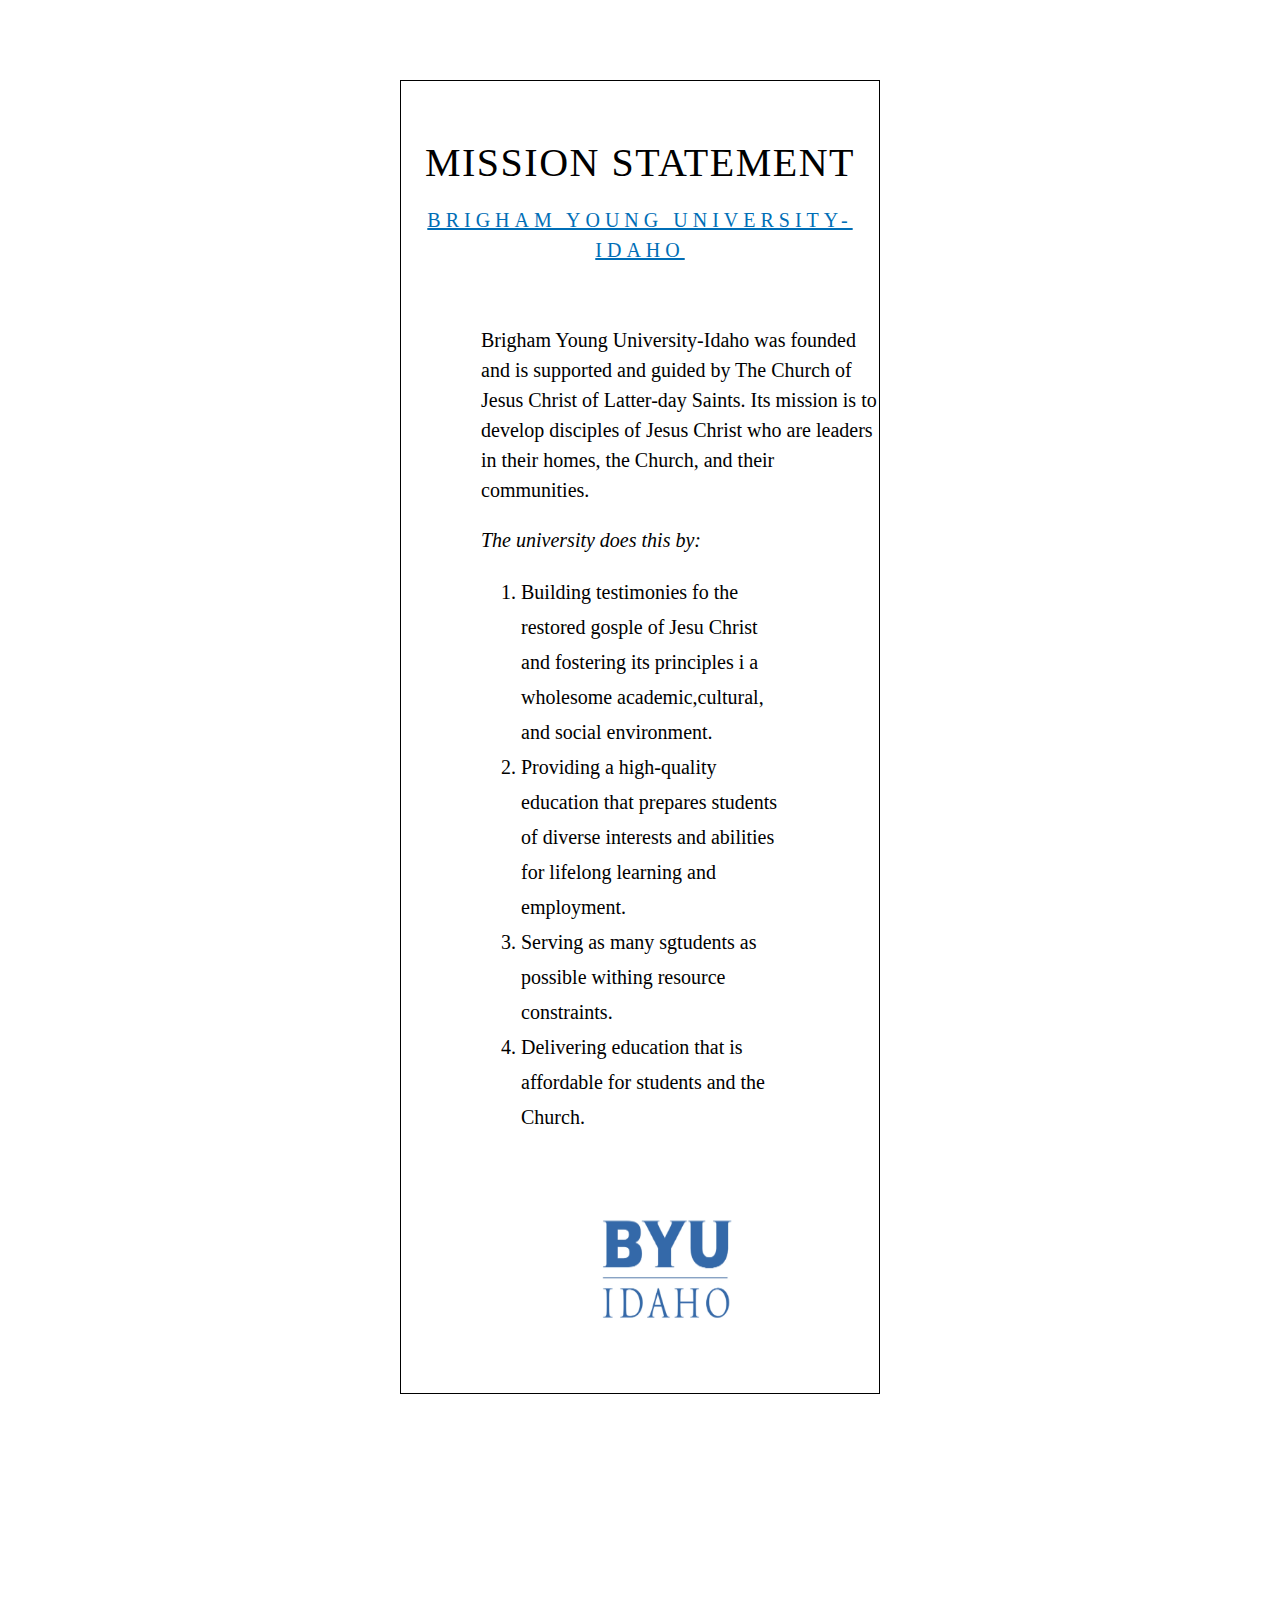
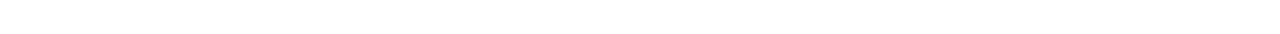
<file: mission/index.html>
<!DOCTYPE html>
<html lang="en">
<head>
    <meta charset="UTF-8">
    <title>BYUI Mission Statment</title>
    <meta name="viewport" content="width=device-width, initial-scale=1.0">
    <meta name="author" content="Tim Howell">
    <meta name="description" content="A recreation the BYUI mission statement.">
    <meta property="og:image" content=" ">
    <meta property="og:description" content=" ">
    <meta property="og:title" content=" ">
    <link rel="icon" href="favicon.ico" type="image/x-icon">
    <link rel="stylesheet" href="styles.css">

</head>

<body>
    <header class="headline">
        <h1 id="top">MISSION STATEMENT</h1>
        <h2 id="under">BRIGHAM YOUNG UNIVERSITY-IDAHO</h2>
    </header>
    <main>
        <p id="first">Brigham Young University-Idaho was founded and is supported and guided by The Church of Jesus Christ of Latter-day Saints.  Its mission is to develop disciples of Jesus Christ who are leaders in their homes, the Church, and their communities.</p>
        <p id="second">The university does this by:</p>
        <ol>
            <li> Building testimonies fo the restored gosple of Jesu Christ and fostering  its principles i a wholesome academic,cultural, and social environment.</li>
            <li> Providing a high-quality education that prepares students of diverse interests and abilities for lifelong learning and employment.</li>
            <li> Serving as many sgtudents as possible withing resource constraints.</li>
            <li> Delivering education that is affordable for students and the Church.</li>
        </ol>
    </main>
    <footer class="closer">
        <img src="byuilogoblue.webp" alt="blue BYUI logo">
    </footer>
    <script>

    </script>
    
    
</body>

</html>
</file>
<file: mission/styles.css>
* body{
    box-sizing: 600px;
    border: .5px solid gray;
    border-color: black;
    font-size: 20px;
    font-family: 'Times New Roman', Times, serif;
    margin-top: 5rem;
    padding-top: 2.5rem;
    margin-left: 25rem;
    margin-right: 25rem;
    margin-bottom: 15rem;
    line-height: 1.5em;    

}
header{
    padding-bottom: 1.5rem;
}

#top{
    text-align: center;
    text-transform: capitalize;
    font-weight: 500;
    letter-spacing: 1.5px;
    
}

#under{
    text-align: center;
    text-transform: capitalize;
    color: #006eb6;
    font-weight: 200;
    font-size: 20px;
    letter-spacing: .25em;
    text-decoration-line: underline;
    text-decoration-color: solid 0.25px lightgray;
}
#first{
    text-align: left;
    max-width: 600px;
    padding-left: 4em;
}
#second{
    font-style: italic;
    padding-left: 4em;
}
main ol{
    padding-left: 6em;
    line-height: 1.75em;
    padding-right: 5em;
}

.closer{
    margin-left: 40%;
    margin-right: 60%;
    padding-top: 3em;
    padding-bottom: 3em;
    img{
        
        width: 150px;
        height: 110px;
    }

}
</file>
